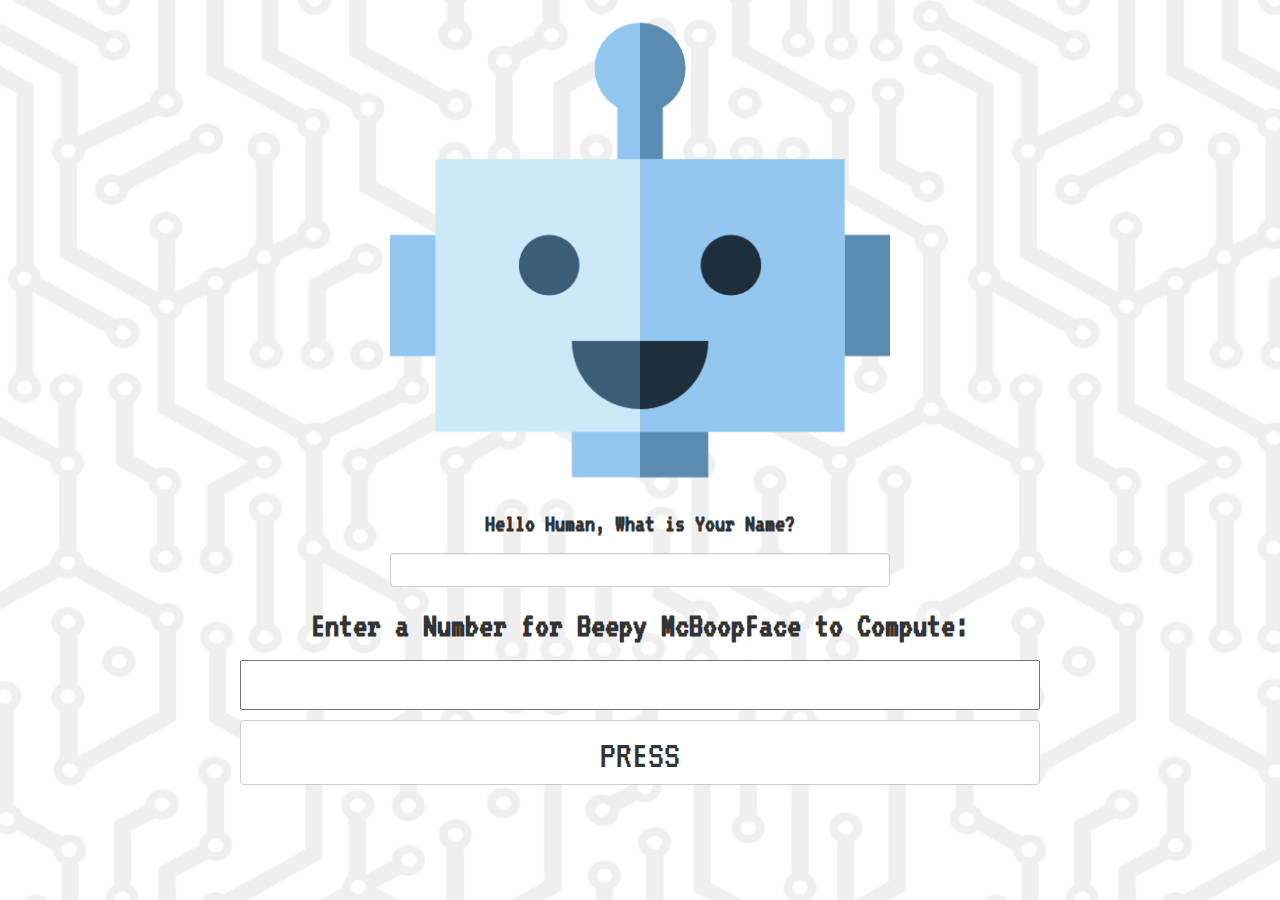
<file: index.html>
<!DOCTYPE html>
<html>
  <head>
    <link rel="stylesheet" href="css/bootstrap.css">
    <link rel="stylesheet" href="css/styles.css">
    <link href="https://fonts.googleapis.com/css?family=VT323" rel="stylesheet">
    <script type="text/javascript" src="js/jquery-3.2.1.js"></script>
    <script type="text/javascript" src="js/scripts.js"></script>
    <meta charset="utf-8">
    <title>beep-boop</title>
  </head>

  <body>
    <div class="container">
      <img src="img/robot.png" alt="roboop" id="robo">
      <form id="boopForm">

        <div id="askName">
          <h4><label for="name">Hello Human, What is Your Name?</h4></label>
          <input type="text" class="form-control" id="name">
        </div>

        <div id="results">
          <h3><label for="num">Enter a Number for Beepy McBoopFace to Compute:</h3></label>
          <input type="number" id="num">
        </div>

        <button type="submit" class="btn btn-default" id="button-text">PRESS</button>
      </form>
    </div>

    <div id="SURPRISE">
      <h4>"<span id="beepBoopResult"></span>"</h4>
    </div>
  </body>

</html>
</file>
<file: css/styles.css>
body {
  background-image: url("../img/circuit_o.25.png");
  background-repeat: repeat;
  font-family: 'VT323', monospace;
  text-align: center;
  width: 100%;
  height: 100%;
  position: inherit;
}

h1 {
  text-align: center;
  font-size: 60px;
}

h2 {
  font-size: 50px;
}

h3 {
  font-size: 35px;
}

h4 {
  font-size: 25px;
}

.container {
  position: inherit;
}

.form-control {
  width: 500px;
  display: block;
  margin: auto;
  background-color : #white;
}

#beepBoopResult {
  font-size: 60px;
}

#num {
  height: 50px;
  width: 800px;
  font-size: 60px;
}

#clear {
  height: 80px;
  width: 150px;
  font-size: 30px;
}

#button-text {
  margin-top: 10px;
  margin-bottom: 50px;
  width: 800px;
  height: 65px;
  font-size: 40px;
}

#SURPRISE {
  display: none;
}

#submit {
  height: 250px;
  width: 250px;
}

#centerPage {
  position: absolute;
  top: 50%;
  left: 50%;
  margin-right: -50%;
  transform: translate(-50%, -50%);
}

#robo {
  height: 500px;
  width: 500px;
}
</file>
